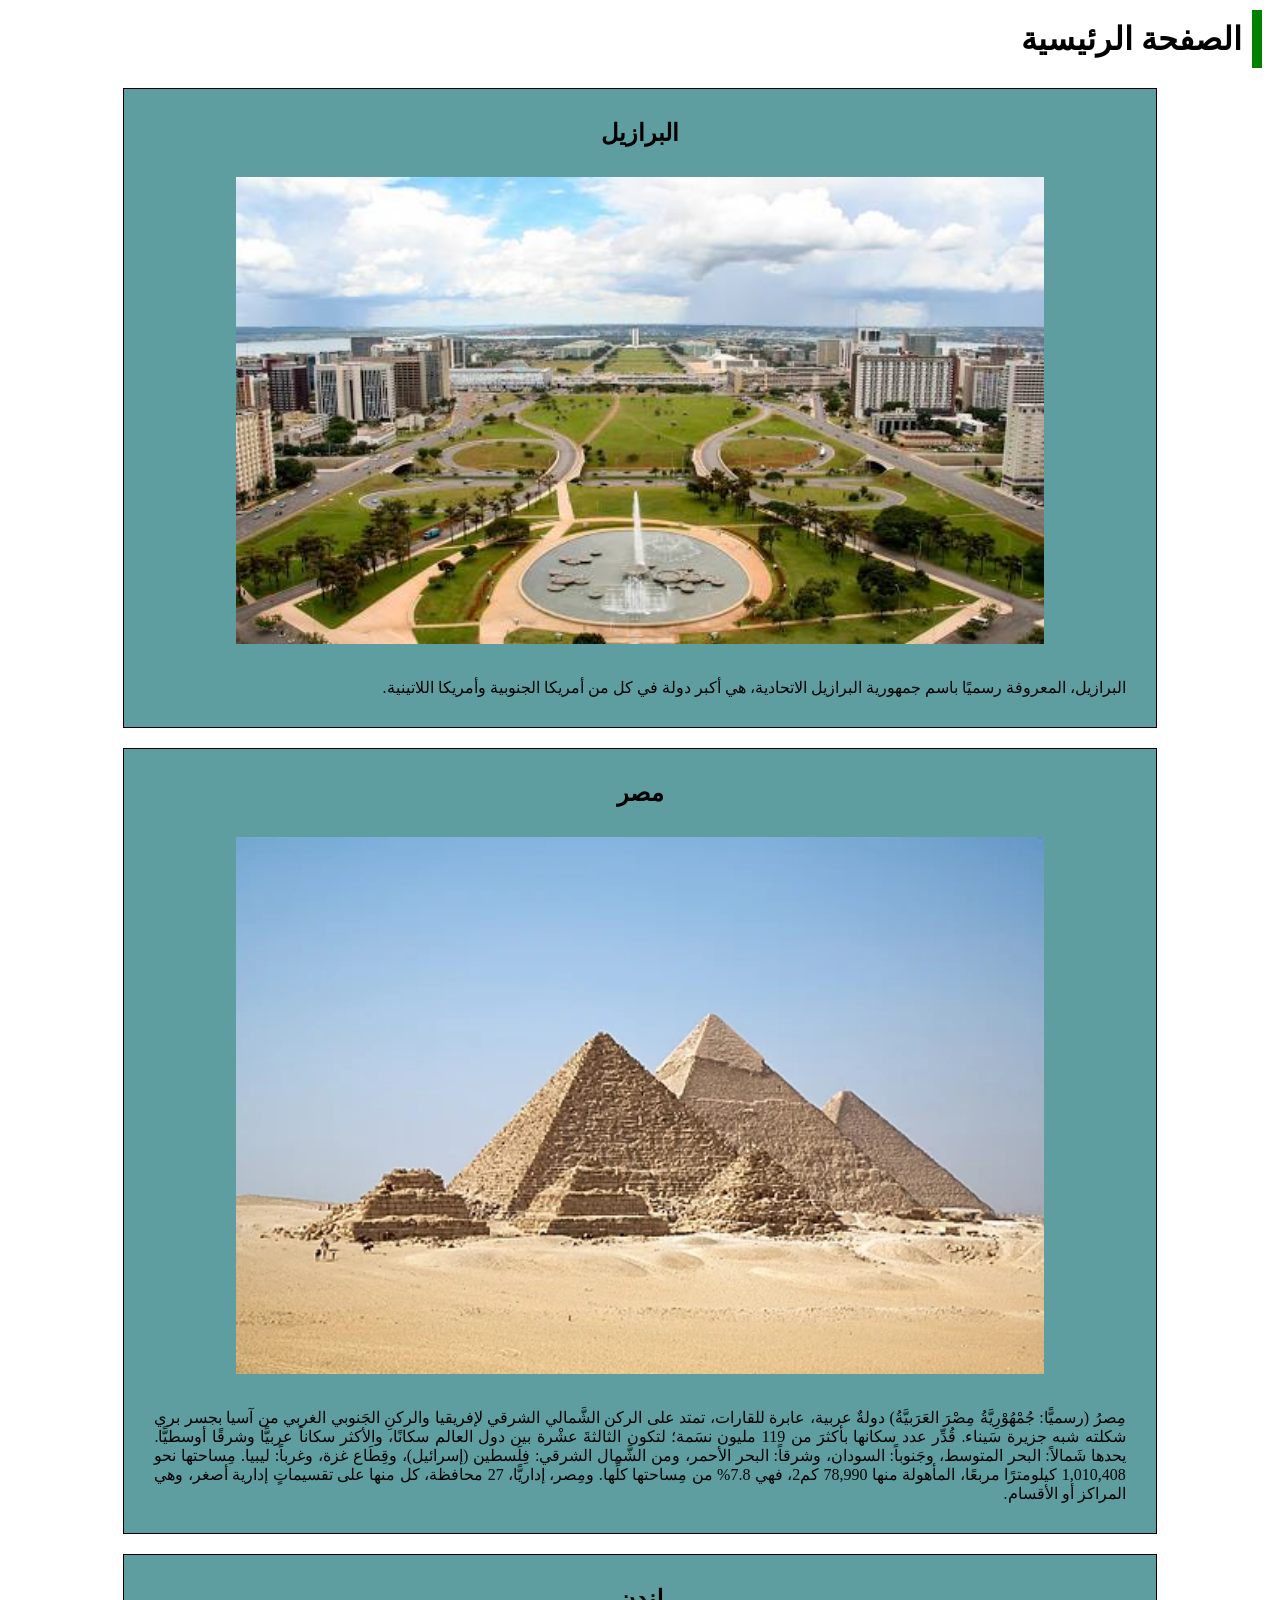
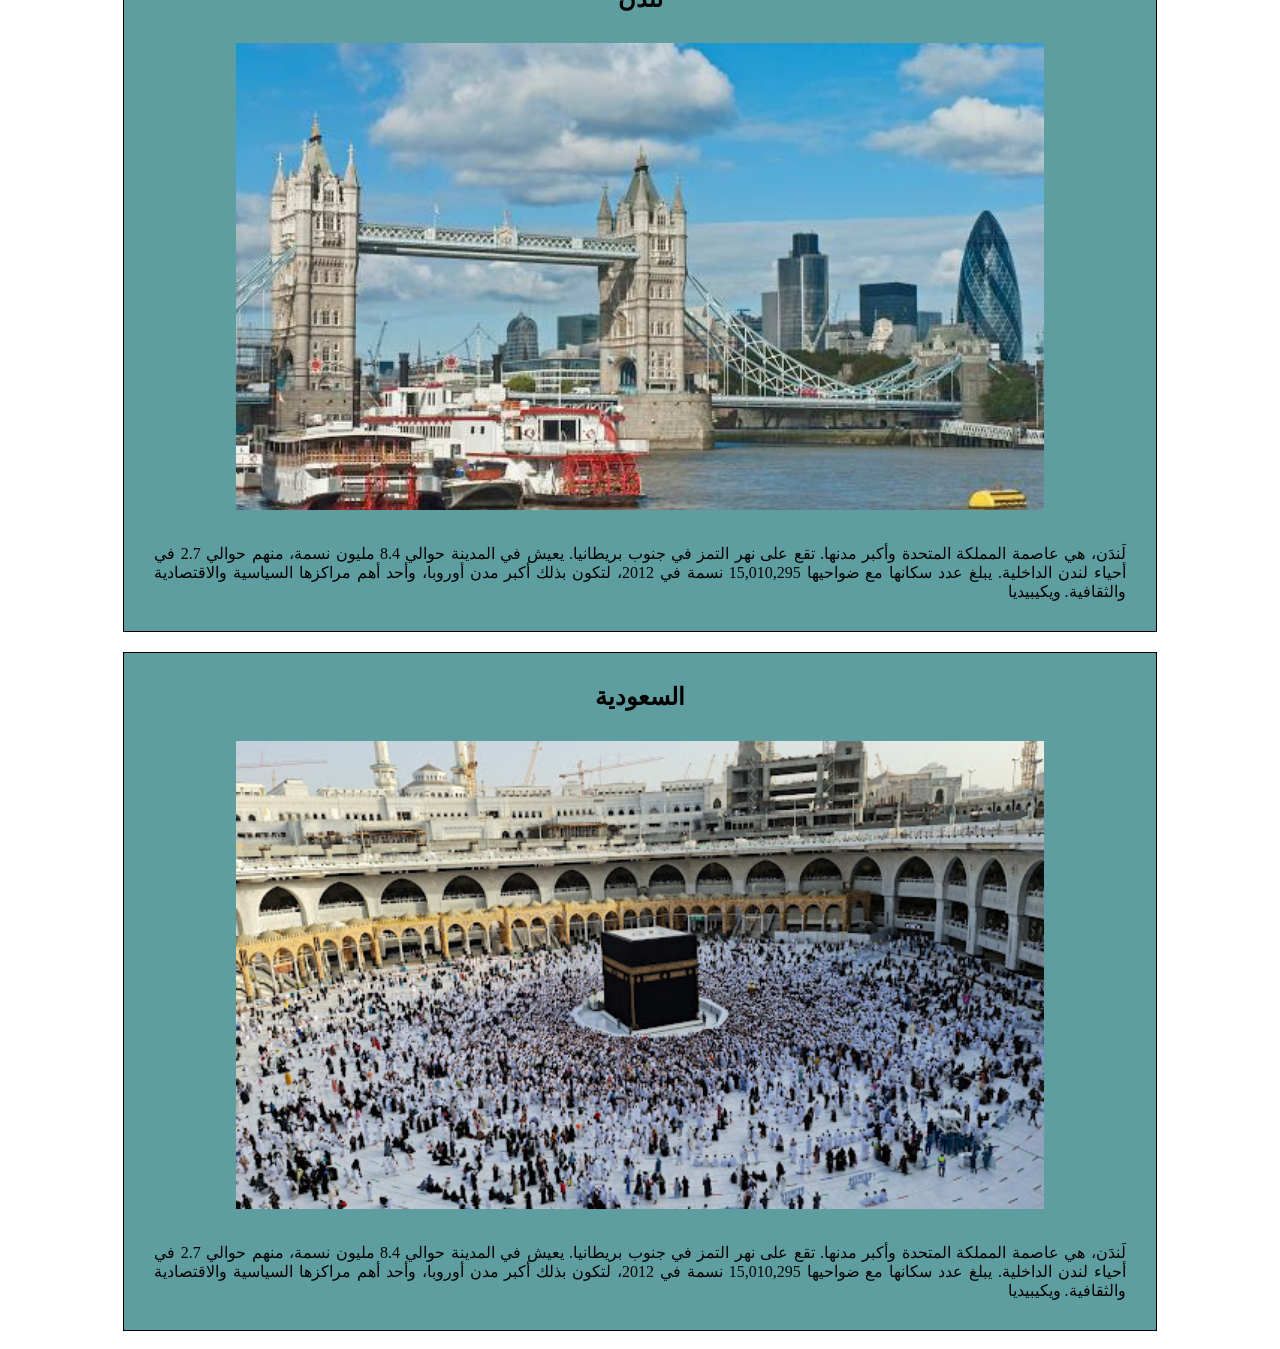
<file: index.html>
<!DOCTYPE html>
<html lang="en" dir="rtl">

<head>
  <meta charset="UTF-8">
  <meta name="viewport" content="width=device-width, initial-scale=1.0">
  <title>home page</title>
  <link rel="stylesheet" href="style.css">
</head>

<body>
  <h1 class="title">الصفحة الرئيسية</h1>
  <div class="content">
    <div class="box">
      <a href="Brazil.html">
        <H2>البرازيل</H2>
      </a>
      <a href="Brazil.html"><img src="./img/1.jpg" alt=""></a>
      <p>البرازيل، المعروفة رسميًا باسم جمهورية البرازيل الاتحادية، هي أكبر دولة في كل من أمريكا الجنوبية وأمريكا
        اللاتينية.</p>
    </div>
    <div class="box">
      <a href="egypt.html">
        <H2>مصر</H2>
      </a>
      <a href="egypt.html"><img src="./img/All_Gizah_Pyramids.jpg.webp" alt=""></a>
      <p>مِصرُ (رسميًّا: جُمْهُوْرِيَّةُ مِصْرَ العَرَبيَّةُ) دولةٌ عربية، عابرة للقارات، تمتد على الركن الشَّمالي
        الشرقي لإفريقيا والركنِ الجَنوبي الغربي من آسيا بجسر بري شكلته شبه جزيرة سَيناء. قُدِّر عدد سكانها بأكثرَ من 119
        مليون نسَمة؛ لتكون الثالثةَ عشْرة بين دول العالم سكانًا، والأكثر سكاناً عربيًّا وشرقًا أوسطيًّا. يحدها شَمالاً:
        البحر المتوسط، وجَنوباً: السودان، وشرقاً: البحر الأحمر، ومن الشَّمال الشرقي: فِلَسطين (إسرائيل)، وقِطَاع غزة،
        وغرباً: ليبيا. مِساحتها نحو 1,010,408 كيلومترًا مربعًا، المأهولة منها 78,990 كم2، فهي 7.8% من مِساحتها كلِّها.
        ومِصر، إداريًّا، 27 محافظة، كل منها على تقسيماتٍ إدارية أصغر، وهي المراكز أو الأقسام.</p>
    </div>
    <div class="box">
      <a href="london.html">
        <H2>لندن</H2>
      </a>
      <a href="london.html"><img src="./img/لندن.jpg" alt=""></a>
      <p>لَندَن، هي عاصمة المملكة المتحدة وأكبر مدنها. تقع على نهر التمز في جنوب بريطانيا. يعيش في المدينة حوالي 8.4
        مليون نسمة، منهم حوالي 2.7 في أحياء لندن الداخلية. يبلغ عدد سكانها مع ضواحيها 15,010,295 نسمة في 2012، لتكون
        بذلك أكبر مدن أوروبا، وأحد أهم مراكزها السياسية والاقتصادية والثقافية. ويكيبيديا</p>
    </div>
    <div class="box">
      <a href="sodia.html">
        <H2>السعودية</H2>
      </a>
      <a href="sodia.html"><img src="./img/السعودية.jpg" alt=""></a>
      <p>لَندَن، هي عاصمة المملكة المتحدة وأكبر مدنها. تقع على نهر التمز في جنوب بريطانيا. يعيش في المدينة حوالي 8.4
        مليون نسمة، منهم حوالي 2.7 في أحياء لندن الداخلية. يبلغ عدد سكانها مع ضواحيها 15,010,295 نسمة في 2012، لتكون
        بذلك أكبر مدن أوروبا، وأحد أهم مراكزها السياسية والاقتصادية والثقافية. ويكيبيديا</p>
    </div>
  </div>
</body>
</html>
</file>
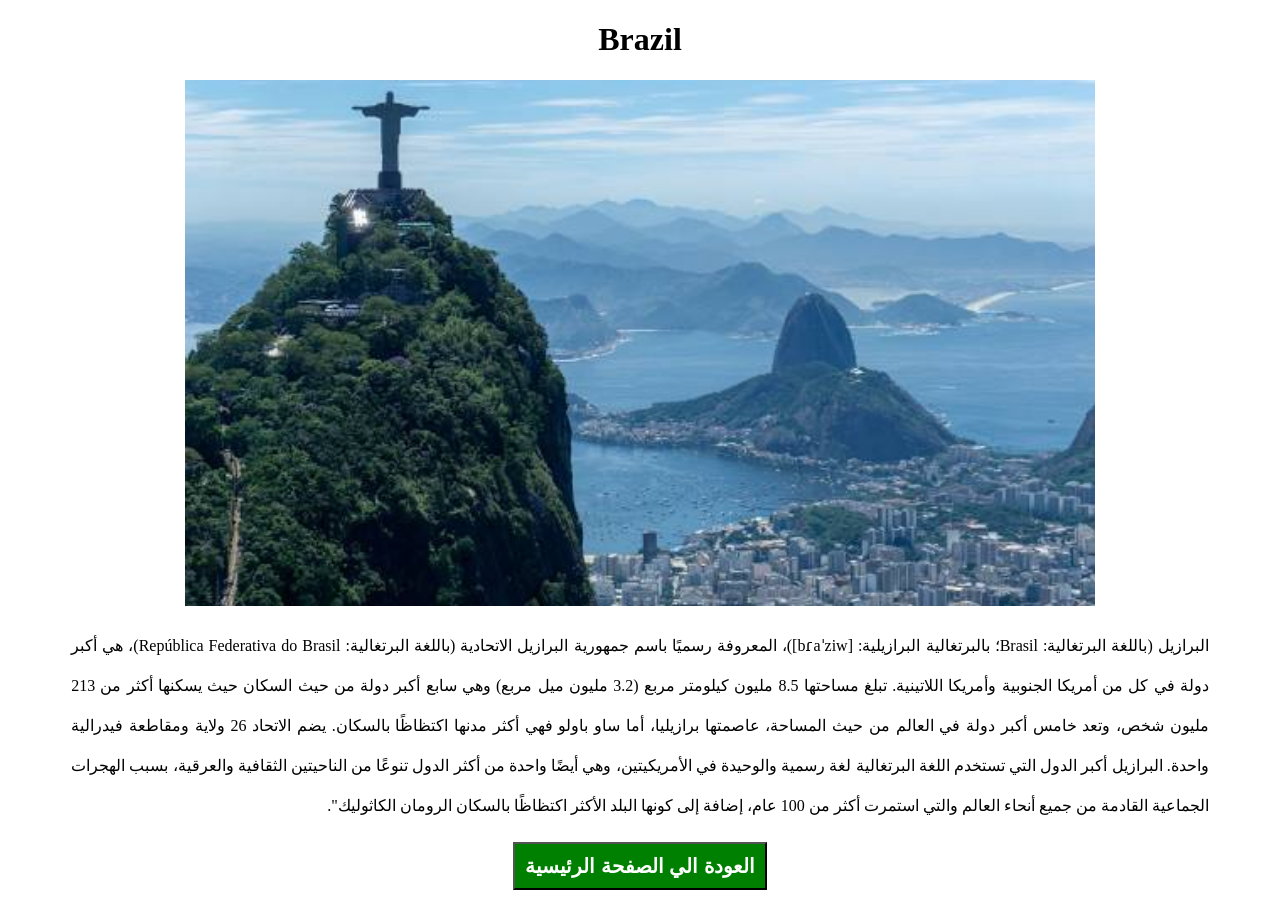
<file: Brazil.html>
<!DOCTYPE html>
<html lang="en" dir="rtl">

<head>
  <meta charset="UTF-8">
  <meta name="viewport" content="width=device-width, initial-scale=1.0">
  <title>Brazil</title>
  <style>
    body {
      text-align: center;
    }

    div {
      align-items: center;
      text-align: center;
      margin: 0 auto;
    }
  </style>
</head>

<body>
  <h1>Brazil</h1>
  <div style="width: 90%; ">
    <img src="./img/ريو دي جانيرو.jpg" alt="" style="width: 80%; margin: 0 auto;">
    <p style="line-height: 2.5; text-align: justify;">البرازيل (باللغة البرتغالية: Brasil؛ بالبرتغالية البرازيلية:
      [bɾaˈziw])، المعروفة
      رسميًا باسم جمهورية البرازيل
      الاتحادية (باللغة البرتغالية: República Federativa do Brasil)، هي أكبر دولة في كل من أمريكا الجنوبية وأمريكا
      اللاتينية. تبلغ مساحتها 8.5 مليون كيلومتر مربع (3.2 مليون ميل مربع) وهي سابع أكبر دولة من حيث السكان حيث يسكنها
      أكثر
      من 213 مليون شخص، وتعد خامس أكبر دولة في العالم من حيث المساحة، عاصمتها برازيليا، أما ساو باولو فهي أكثر مدنها
      اكتظاظًا بالسكان. يضم الاتحاد 26 ولاية ومقاطعة فيدرالية واحدة. البرازيل أكبر الدول التي تستخدم اللغة البرتغالية
      لغة
      رسمية والوحيدة في الأمريكيتين، وهي أيضًا واحدة من أكثر الدول تنوعًا من الناحيتين الثقافية والعرقية، بسبب الهجرات
      الجماعية القادمة من جميع أنحاء العالم والتي استمرت أكثر من 100 عام، إضافة إلى كونها البلد الأكثر اكتظاظًا بالسكان
      الرومان الكاثوليك".</p>
  </div>
  <button style="background-color: green; padding: 10px; font-size: 20px; font-weight: bold;"><a href="index.html"
      style="color: white; text-decoration: none;">العودة الي الصفحة الرئيسية</a></button>


</body>

</html>
</file>
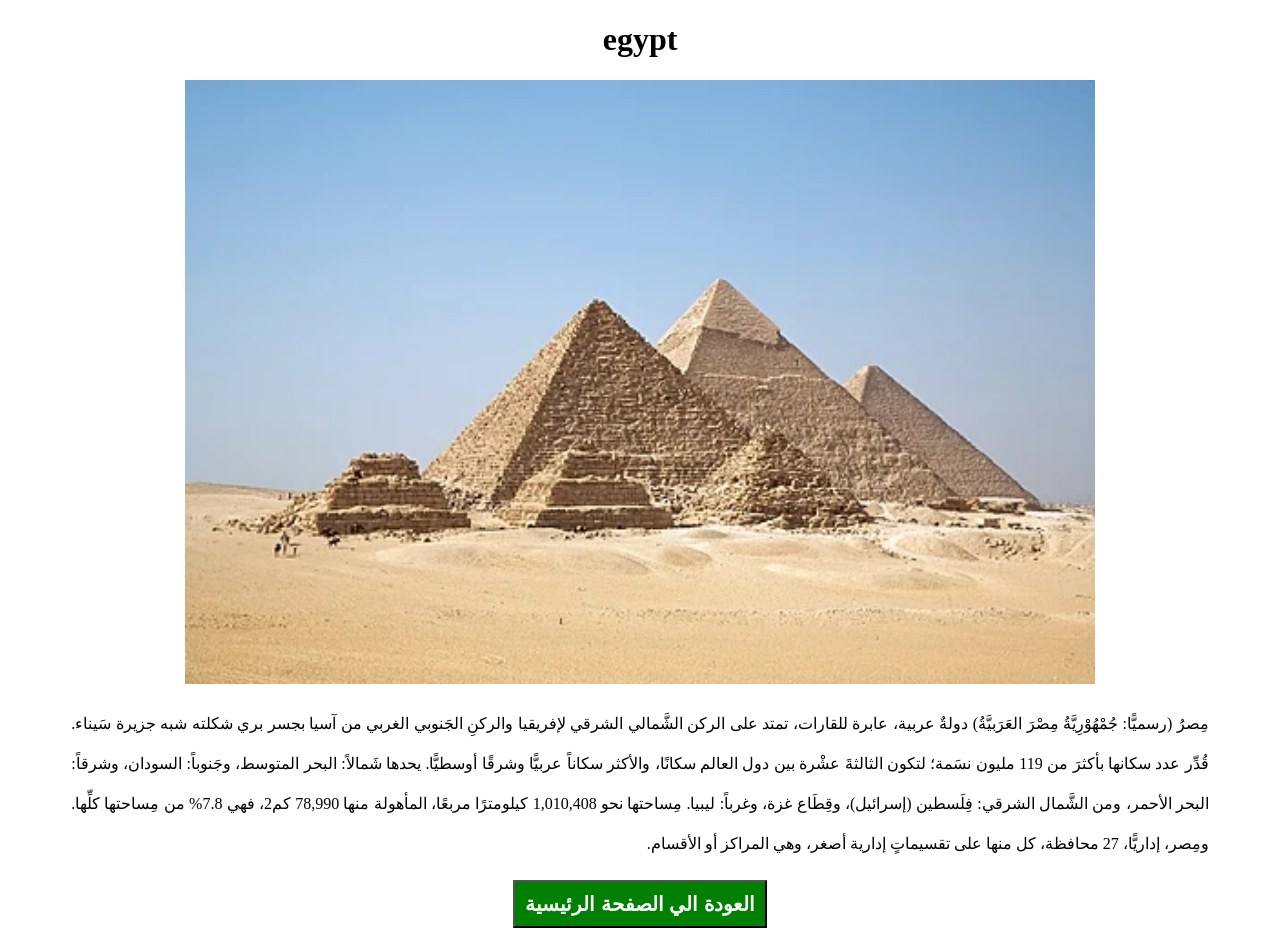
<file: egypt.html>
<!DOCTYPE html>
<html lang="en" dir="rtl">

<head>
  <meta charset="UTF-8">
  <meta name="viewport" content="width=device-width, initial-scale=1.0">
  <title>egypt</title>
  <style>
    body {
      text-align: center;
    }

    div {
      align-items: center;
      text-align: center;
      margin: 0 auto;
    }
  </style>
</head>

<body>
  <h1>egypt</h1>
  <div style="width: 90%; ">
    <img src="./img/All_Gizah_Pyramids.jpg.webp" alt="" style="width: 80%; margin: 0 auto;">
    <p style="line-height: 2.5; text-align: justify;">مِصرُ (رسميًّا: جُمْهُوْرِيَّةُ مِصْرَ العَرَبيَّةُ) دولةٌ عربية،
      عابرة للقارات، تمتد على الركن الشَّمالي الشرقي
      لإفريقيا والركنِ الجَنوبي الغربي من آسيا بجسر بري شكلته شبه جزيرة سَيناء. قُدِّر عدد سكانها بأكثرَ من 119 مليون
      نسَمة؛ لتكون الثالثةَ عشْرة بين دول العالم سكانًا، والأكثر سكاناً عربيًّا وشرقًا أوسطيًّا. يحدها شَمالاً: البحر
      المتوسط، وجَنوباً: السودان، وشرقاً: البحر الأحمر، ومن الشَّمال الشرقي: فِلَسطين (إسرائيل)، وقِطَاع غزة، وغرباً:
      ليبيا. مِساحتها نحو 1,010,408 كيلومترًا مربعًا، المأهولة منها 78,990 كم2، فهي 7.8% من مِساحتها كلِّها. ومِصر،
      إداريًّا، 27 محافظة، كل منها على تقسيماتٍ إدارية أصغر، وهي المراكز أو الأقسام.</p>
  </div>
  <button style="background-color: green; padding: 10px; font-size: 20px; font-weight: bold;"><a href="index.html" style="color: white; text-decoration: none;">العودة الي الصفحة الرئيسية</a></button>


</body>

</html>
</file>
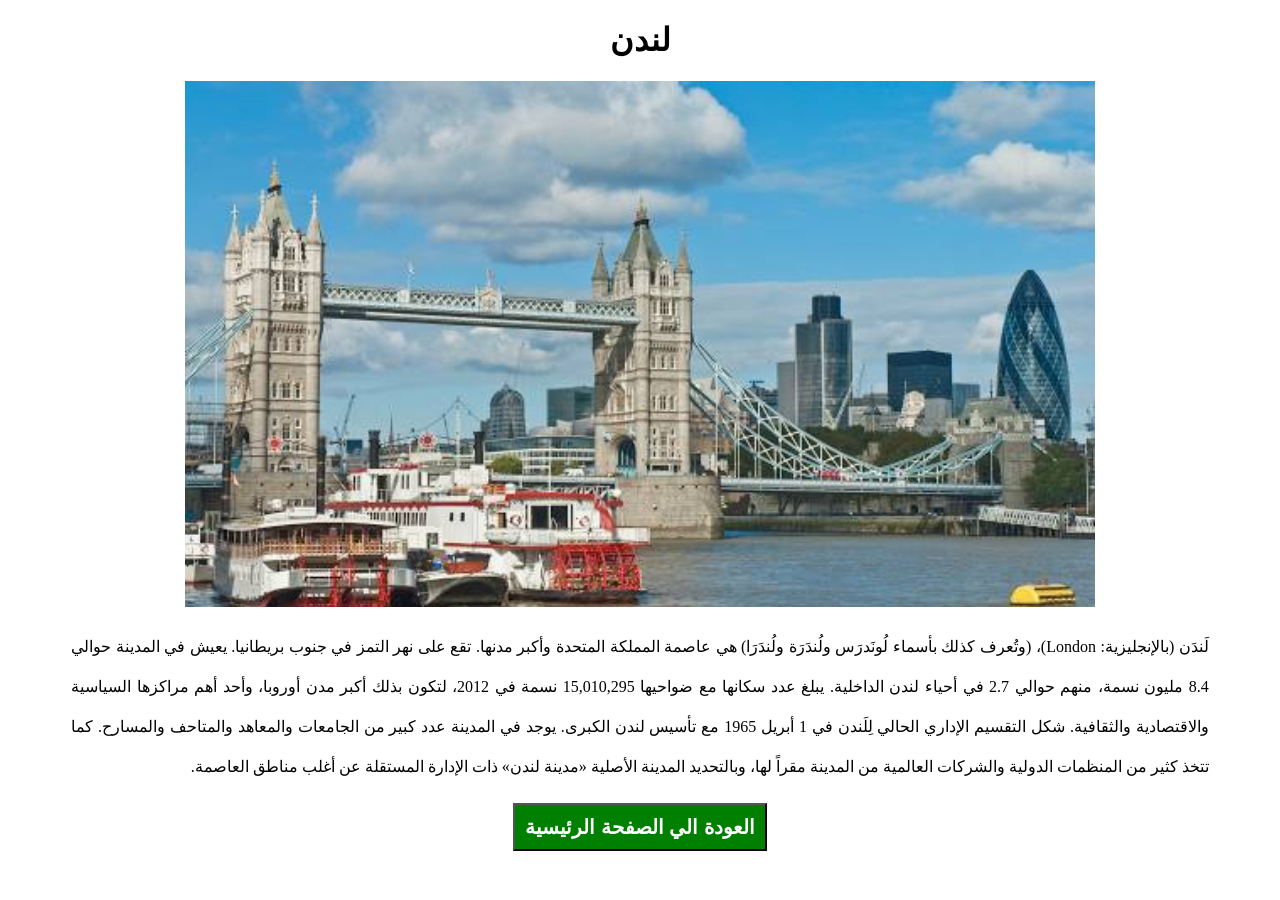
<file: london.html>
<!DOCTYPE html>
<html lang="en" dir="rtl">

<head>
  <meta charset="UTF-8">
  <meta name="viewport" content="width=device-width, initial-scale=1.0">
  <title>لندن</title>
  <style>
    body {
      text-align: center;
    }
    div {
      align-items: center;
      text-align: center;
      margin: 0 auto;
    }
  </style>
</head>
<body>
  <h1>لندن</h1>
  <div style="width: 90%; ">
    <img src="./img/london.jpg" alt="" style="width: 80%; margin: 0 auto;">
    <p style="line-height: 2.5; text-align: justify;">
      لَندَن (بالإنجليزية: London)، (وتُعرف كذلك بأسماء لُونَدرَس ولُندَرَة ولُندَرَا) هي عاصمة المملكة المتحدة وأكبر
      مدنها. تقع على نهر التمز في جنوب بريطانيا. يعيش في المدينة حوالي 8.4 مليون نسمة، منهم حوالي 2.7 في أحياء لندن
      الداخلية. يبلغ عدد سكانها مع ضواحيها 15,010,295 نسمة في 2012، لتكون بذلك أكبر مدن أوروبا، وأحد أهم مراكزها
      السياسية والاقتصادية والثقافية. شكل التقسيم الإداري الحالي لِلَندن في 1 أبريل 1965 مع تأسيس لندن الكبرى. يوجد في
      المدينة عدد كبير من الجامعات والمعاهد والمتاحف والمسارح. كما تتخذ كثير من المنظمات الدولية والشركات العالمية من
      المدينة مقراً لها، وبالتحديد المدينة الأصلية «مدينة لندن» ذات الإدارة المستقلة عن أغلب مناطق العاصمة.
    </p>
  </div>
  <button style="background-color: green; padding: 10px; font-size: 20px; font-weight: bold;"><a href="index.html"
      style="color: white; text-decoration: none;">العودة الي الصفحة الرئيسية</a></button>
</body>
</html>
</file>
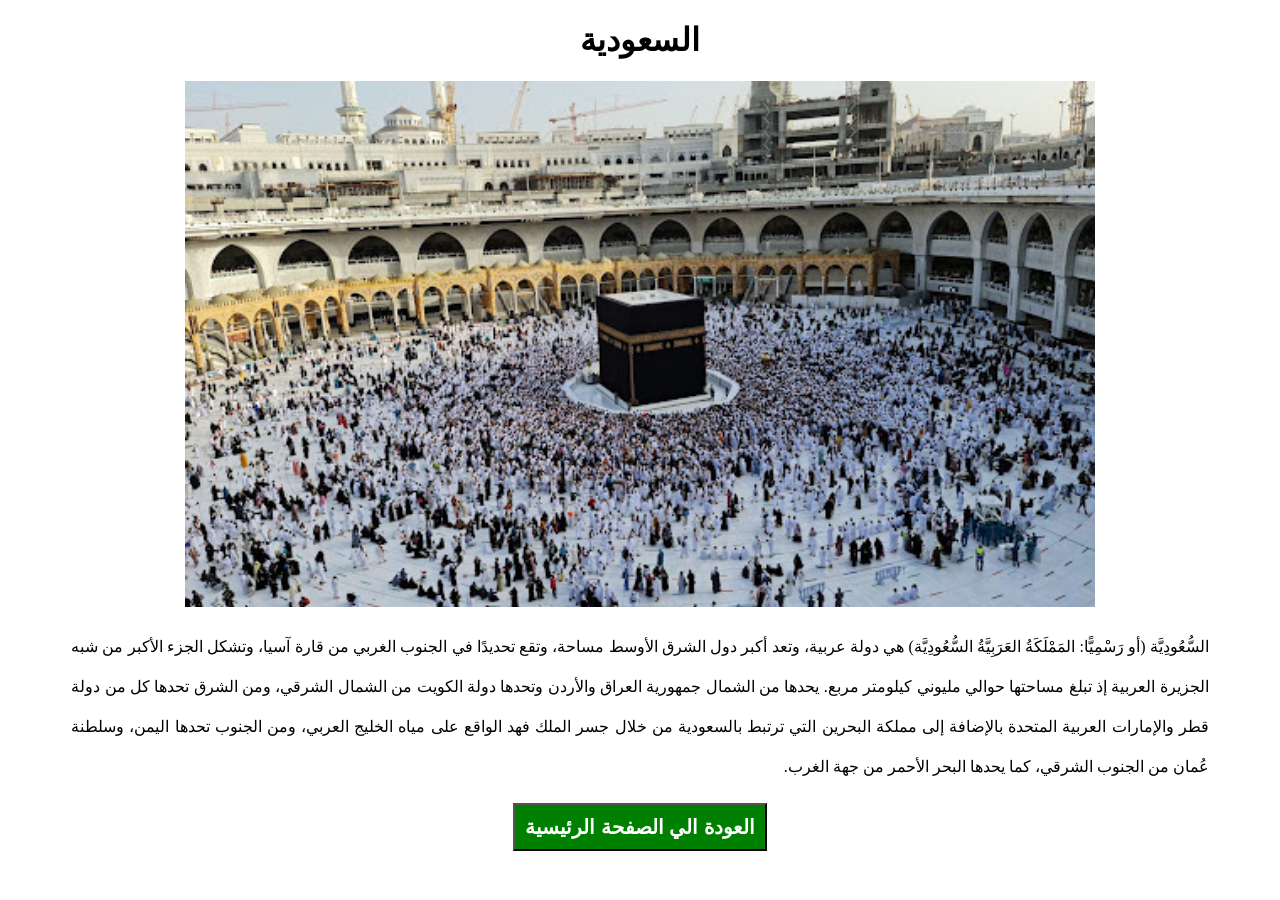
<file: sodia.html>
<!DOCTYPE html>
<html lang="en" dir="rtl">

<head>
  <meta charset="UTF-8">
  <meta name="viewport" content="width=device-width, initial-scale=1.0">
  <title>السعودية</title>
  <style>
    body {
      text-align: center;
    }

    div {
      align-items: center;
      text-align: center;
      margin: 0 auto;
    }
  </style>
</head>

<body>
  <h1>السعودية</h1>
  <div style="width: 90%; ">
    <img src="./img/السعودية.jpg" alt="" style="width: 80%; margin: 0 auto;">
    <p style="line-height: 2.5; text-align: justify;">
      السُّعُودِيَّة (أو رَسْمِيًّا: المَمْلَكَةُ العَرَبِيَّةُ السُّعُودِيَّة) هي دولة عربية، وتعد أكبر دول الشرق
      الأوسط مساحة، وتقع تحديدًا في الجنوب الغربي من قارة آسيا، وتشكل الجزء الأكبر من شبه الجزيرة العربية إذ تبلغ
      مساحتها حوالي مليوني كيلومتر مربع. يحدها من الشمال جمهورية العراق والأردن وتحدها دولة الكويت من الشمال الشرقي، ومن
      الشرق تحدها كل من دولة قطر والإمارات العربية المتحدة بالإضافة إلى مملكة البحرين التي ترتبط بالسعودية من خلال جسر
      الملك فهد الواقع على مياه الخليج العربي، ومن الجنوب تحدها اليمن، وسلطنة عُمان من الجنوب الشرقي، كما يحدها البحر
      الأحمر من جهة الغرب.
    </p>
  </div>
  <button style="background-color: green; padding: 10px; font-size: 20px; font-weight: bold;"><a href="index.html"
      style="color: white; text-decoration: none;">العودة الي الصفحة الرئيسية</a></button>
</body>

</html>
</file>
<file: style.css>
.title {
  border-right: 10px solid green;
  padding: 10px;
  margin: 10px;
}
.content {
  display: flex;
  justify-content: center;
  flex-wrap: wrap;
}
.box {
  border: 1px solid;
  width: 80%;
  height: auto;
  align-items: center;
  background-color: cadetblue;
  margin: 10px;
  padding: 10px;
  text-align: center;
}
img {
  width: 80%;
  text-align: center;
  align-items: center;
  margin: 0 auto;
  padding: 10px;
}
p {
  text-align: justify;
  margin: 10px;
  padding: 10px;
}
a {
  text-decoration: none;
  color: black;
}
a :active {
  color: black;
}
</file>
